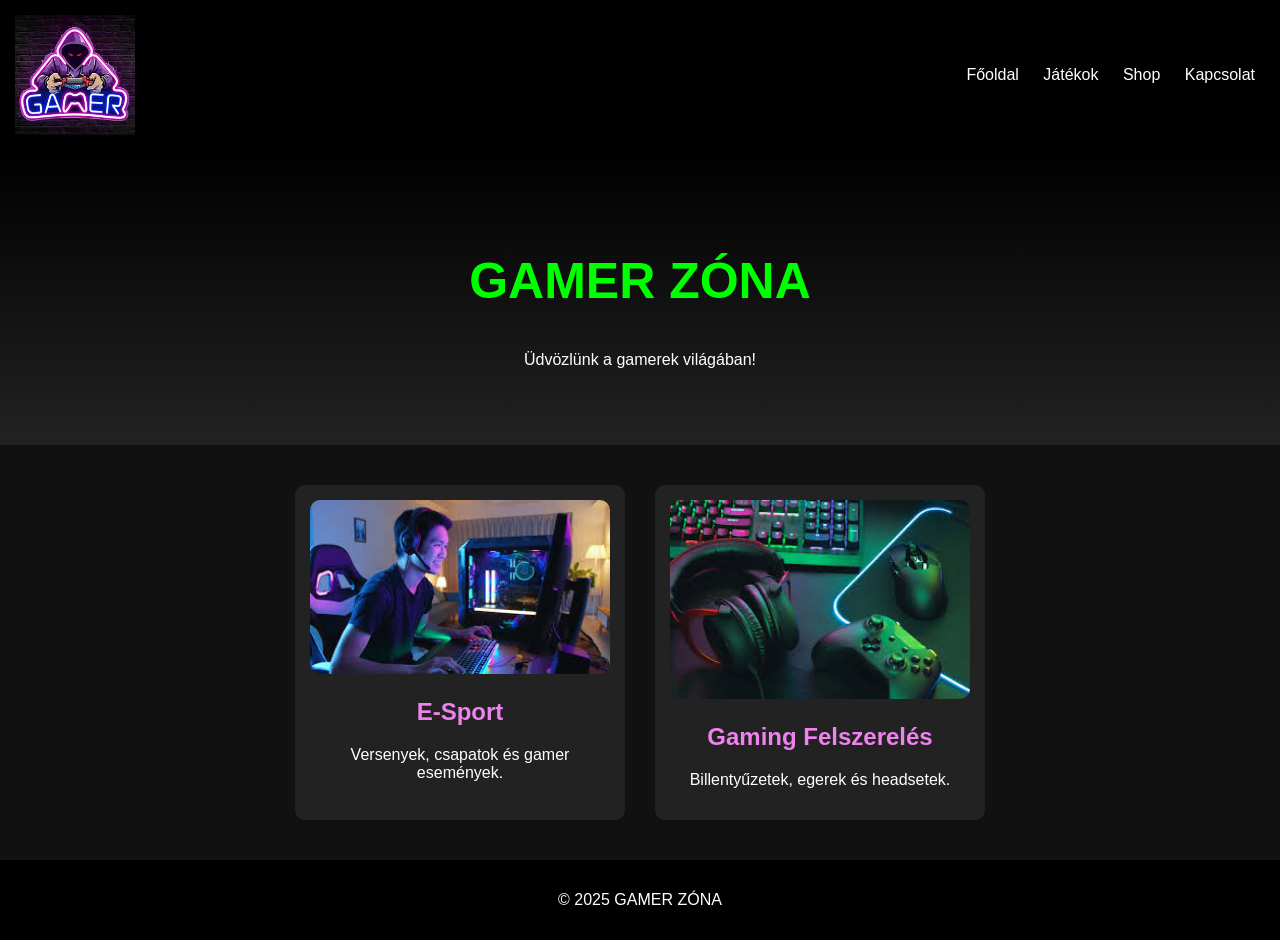
<file: Gamer/index.html>
<!DOCTYPE html>
<html lang="hu">
<head>
    <meta charset="UTF-8">
    <meta name="viewport" content="width=device-width, initial-scale=1.0">
    <title>GAMER ZÓNA</title>
    <link rel="stylesheet" href="style.css">
</head>
<body>

<header>
    <img src="image3.png" alt="Gamer Logo" class="logo">

    <nav>
    <a href="index.html">Főoldal</a>
    <a href="./játékok.html">Játékok</a>
    <a href="shop.html">Shop</a>
    <a href="kapcsolat.html">Kapcsolat</a>
</nav>
</header>

<section class="hero">
    <h1>GAMER ZÓNA</h1>
    <p>Üdvözlünk a gamerek világában!</p>
</section>

<section class="content">

    <div class="card">
        <img src="image2.png" alt="Gaming">
        <h2>E-Sport</h2>
        <p>Versenyek, csapatok és gamer események.</p>
    </div>

    <div class="card">
        <img src="image1.png" alt="Gaming Gear">
        <h2>Gaming Felszerelés</h2>
        <p>Billentyűzetek, egerek és headsetek.</p>
    </div>

</section>

<footer>
    <p>© 2025 GAMER ZÓNA</p>
</footer>
    
</body>
</html>
</file>
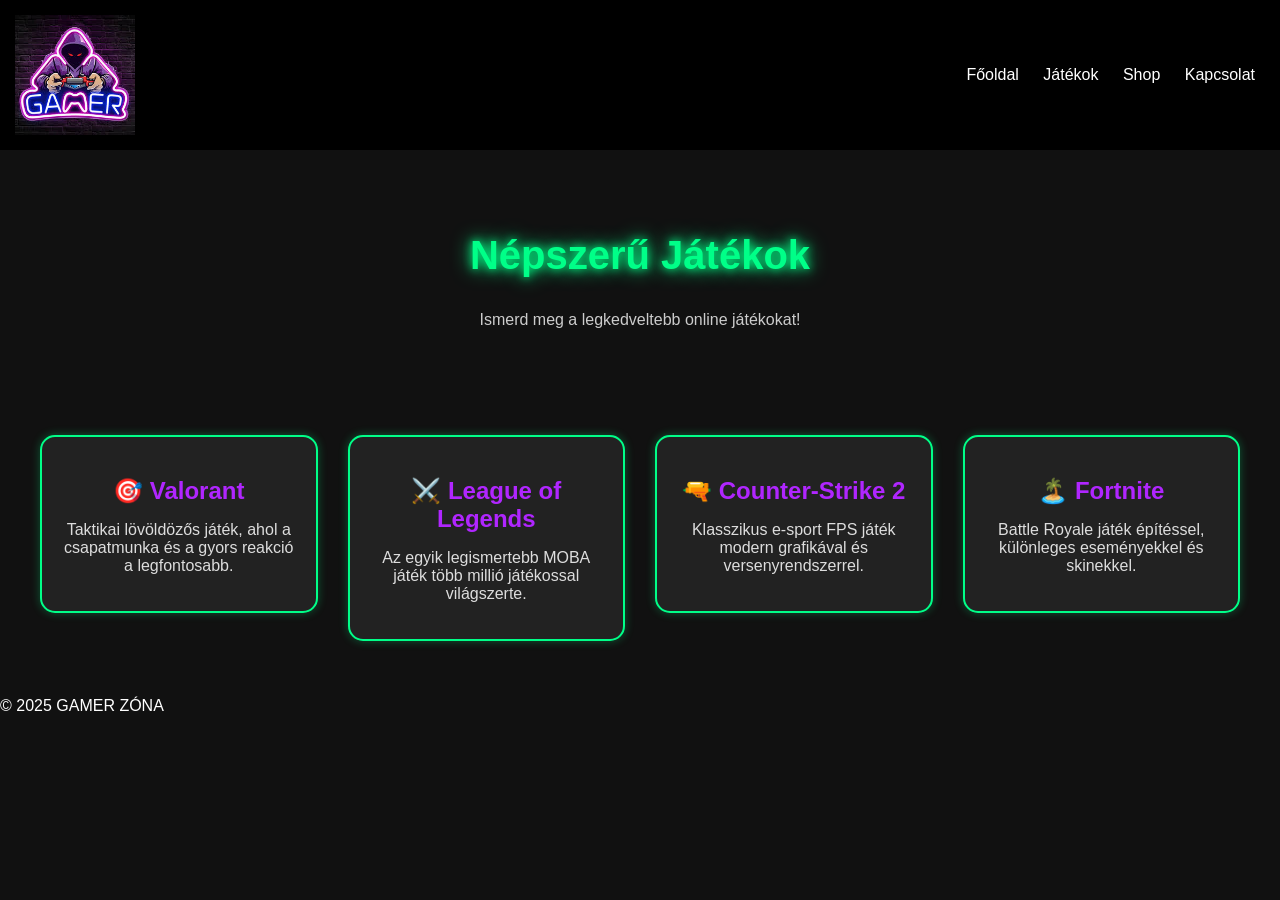
<file: Gamer/játékok.html>
<!DOCTYPE html>
<html lang="hu">
<head>
    <meta charset="UTF-8">
    <meta name="viewport" content="width=device-width, initial-scale=1.0">
    <title>Játékok - GAMER ZÓNA</title>
    <link rel="stylesheet" href="játék.css">
</head>
<body>

<header>
    <img src="image3.png" alt="Logo" class="logo">

       <nav>
        <a href="index.html">Főoldal</a>
        <a href="./játékok.html">Játékok</a>
        <a href="shop.html">Shop</a>
        <a href="kapcsolat.html">Kapcsolat</a>
    </nav>
</header>

<section class="page-title">
    <h1>Népszerű Játékok</h1>
    <p>Ismerd meg a legkedveltebb online játékokat!</p>
</section>

<section class="games">

    <a href="https://en.wikipedia.org/wiki/Valorant" target="_blank">
    <div class="game-card">
        <h2>🎯 Valorant</h2>
        <p>
            Taktikai lövöldözős játék, ahol a csapatmunka és a gyors reakció a legfontosabb.
        </p>
    </div>
    </a>

    <a href="https://hu.wikipedia.org/wiki/League_of_Legends" target="_blank">
        <div class="game-card">
            <h2>⚔️ League of Legends</h2>
            <p>
                Az egyik legismertebb MOBA játék több millió játékossal világszerte.
            </p>
        </div>
    </a>

    <a href="https://en.wikipedia.org/wiki/Counter-Strike_2" target="_blank">
        <div class="game-card">
            <h2>🔫 Counter-Strike 2</h2>
            <p>
                Klasszikus e-sport FPS játék modern grafikával és versenyrendszerrel.
            </p>
        </div>
    </a>

    <a href="https://hu.wikipedia.org/wiki/Fortnite" target="_blank">
        <div class="game-card">
            <h2>🏝️ Fortnite</h2>
            <p>
                Battle Royale játék építéssel, különleges eseményekkel és skinekkel.
            </p>
        </div>
    </a>

</section>

<footer>
    <p>© 2025 GAMER ZÓNA</p>
</footer>

</body>
</html>
</file>
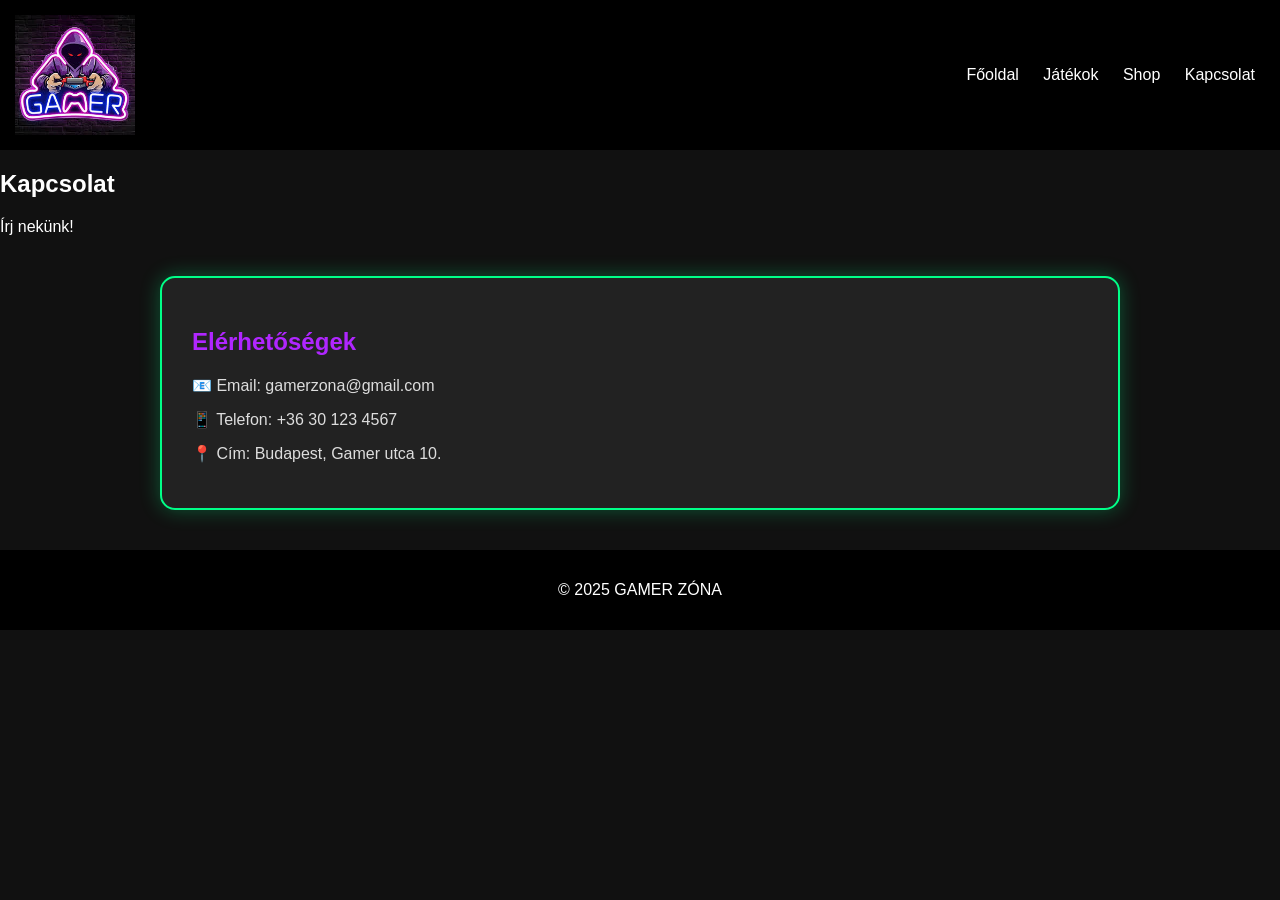
<file: Gamer/kapcsolat.html>
<!DOCTYPE html>
<html lang="hu">
<head>
    <meta charset="UTF-8">
    <meta name="viewport" content="width=device-width, initial-scale=1.0">
    <title>Kapcsolat - GAMER ZÓNA</title>
    <link rel="stylesheet" href="kapcsolat.css">
</head>
<body>

<header>
    <img src="image3.png" alt="Logo" class="logo">

    <nav>
        <a href="index.html">Főoldal</a>
        <a href="./játékok.html">Játékok</a>
        <a href="shop.html">Shop</a>
        <a href="kapcsolat.html">Kapcsolat</a>
    </nav>
</header>

<section class="page-title">
    <h1>Kapcsolat</h1>
    <p>Írj nekünk!</p>
</section>

<section class="contact-box">

    <h2>Elérhetőségek</h2>

    <p>📧 Email: gamerzona@gmail.com</p>
    <p>📱 Telefon: +36 30 123 4567</p>
    <p>📍 Cím: Budapest, Gamer utca 10.</p>

</section>

<footer>
    <p>© 2025 GAMER ZÓNA</p>
</footer>

</body>
</html>
</file>
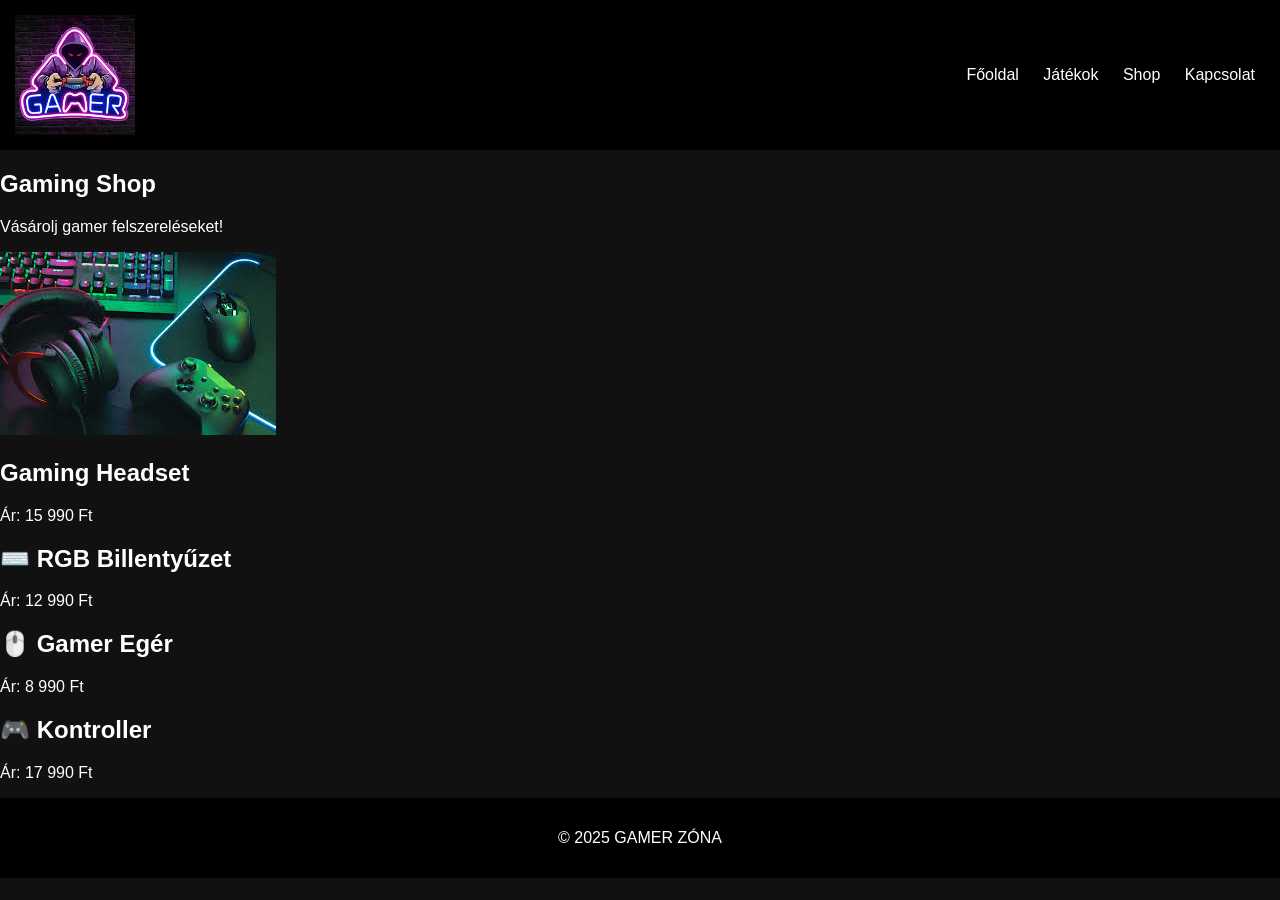
<file: Gamer/shop.html>
<!DOCTYPE html>
<html lang="hu">
<head>
    <meta charset="UTF-8">
    <meta name="viewport" content="width=device-width, initial-scale=1.0">
    <title>Shop - GAMER ZÓNA</title>
    <link rel="stylesheet" href="shop.css">
</head>
<body>

<header>
    <img src="image3.png" alt="Logo" class="logo">

    <nav>
        <a href="index.html">Főoldal</a>
        <a href="./játékok.html">Játékok</a>
        <a href="shop.html">Shop</a>
        <a href="kapcsolat.html">Kapcsolat</a>
    </nav>
</header>

<section class="page-title">
    <h1>Gaming Shop</h1>
    <p>Vásárolj gamer felszereléseket!</p>
</section>

<section class="games">

    <div class="game-card">
        <img src="image1.png" alt="Headset">
        <h2>Gaming Headset</h2>
        <p>Ár: 15 990 Ft</p>
    </div>

    <div class="game-card">
        <h2>⌨️ RGB Billentyűzet</h2>
        <p>Ár: 12 990 Ft</p>
    </div>

    <div class="game-card">
        <h2>🖱️ Gamer Egér</h2>
        <p>Ár: 8 990 Ft</p>
    </div>

    <div class="game-card">
        <h2>🎮 Kontroller</h2>
        <p>Ár: 17 990 Ft</p>
    </div>

</section>

<footer>
    <p>© 2025 GAMER ZÓNA</p>
</footer>

</body>
</html>
</file>
<file: Gamer/style.css>
body{
    margin:0;
    font-family:Arial, sans-serif;
    background-color:#111;
    color:white;
}

header{
    background-color:#000;
    padding:15px;
    display:flex;
    justify-content:space-between;
    align-items:center;
}

.logo{
    width:120px;
}

nav a{
    color:white;
    text-decoration:none;
    margin:0 10px;
}

nav a:hover{
    color:lime;
}

.hero{
    text-align:center;
    padding:60px;
    background:linear-gradient(black,#222);
}

.hero h1{
    color:lime;
    font-size:50px;
}

.content{
    display:flex;
    justify-content:center;
    gap:30px;
    padding:40px;
    flex-wrap:wrap;
}

.card{
    background-color:#222;
    width:300px;
    padding:15px;
    border-radius:10px;
    text-align:center;
}

.card img{
    width:100%;
    border-radius:10px;
}

.card h2{
    color:violet;
}

footer{
    background:black;
    text-align:center;
    padding:15px;
}

.contact-box{
    width:70%;
    margin:40px auto;
    background:#222;
    padding:30px;
    border-radius:15px;
    border:2px solid #00ff88;

    box-shadow:
        0 0 20px rgba(0,255,136,.3);
}

.contact-box h2{
    color:#b026ff;
    margin-bottom:20px;
}

.contact-box p{
    margin:15px 0;
    color:#ddd;
}
</file>
<file: Gamer/játék.css>
.page-title{
    text-align:center;
    padding:50px;
}

.page-title h1{
    color:lime;
    font-size:40px;
}

.games{
    display:grid;
    grid-template-columns:repeat(auto-fit,minmax(250px,1fr));
    gap:20px;
    padding:40px;
}

.game-card{
    background:#222;
    padding:20px;
    border-radius:10px;
    border:2px solid lime;
}

.game-card h2{
    color:violet;
}

.game-card:hover{
    transform:scale(1.05);
    transition:0.3s;
}

.page-title{
    text-align:center;
    padding:50px 20px;
}

.page-title h1{
    font-size:40px;
    color:#00ff88;
    text-shadow:
        0 0 10px #00ff88,
        0 0 20px #00ff88;
}

.page-title p{
    color:#cccccc;
}

.games{
    display:grid;
    grid-template-columns:repeat(auto-fit,minmax(250px,1fr));
    gap:30px;
    padding:40px;
}

.game-card{
    background:#222;
    border:2px solid #00ff88;
    border-radius:15px;
    padding:20px;
    text-align:center;

    box-shadow:
        0 0 10px rgba(0,255,136,0.3);

    transition:0.3s;
}

.game-card:hover{
    transform:translateY(-5px);

    box-shadow:
        0 0 20px #00ff88,
        0 0 40px #b026ff;
}

.game-card h2{
    color:#b026ff;
    margin-bottom:15px;
}

.game-card p{
    color:#dddddd;
}

.game-card img{
    width:100%;
    height:180px;
    object-fit:cover;
    border-radius:10px;
    margin-bottom:15px;

    border:2px solid #00ff88;
}

body{
    margin:0;
    font-family:Arial, sans-serif;
    background-color:#111;
    color:white;
}

header{
    background-color:#000;
    padding:15px;
    display:flex;
    justify-content:space-between;
    align-items:center;
}

.logo{
    width:120px;
}

nav a{
    color:white;
    text-decoration:none;
    margin:0 10px;
}

nav a:hover{
    color:lime;
}

a{
    text-decoration:none;
}
</file>
<file: Gamer/kapcsolat.css>
body{
    margin:0;
    font-family:Arial, sans-serif;
    background-color:#111;
    color:white;
}

header{
    background-color:#000;
    padding:15px;
    display:flex;
    justify-content:space-between;
    align-items:center;
}

.logo{
    width:120px;
}

nav a{
    color:white;
    text-decoration:none;
    margin:0 10px;
}

nav a:hover{
    color:lime;
}

.hero{
    text-align:center;
    padding:60px;
    background:linear-gradient(black,#222);
}

.hero h1{
    color:lime;
    font-size:50px;
}

.content{
    display:flex;
    justify-content:center;
    gap:30px;
    padding:40px;
    flex-wrap:wrap;
}

.card{
    background-color:#222;
    width:300px;
    padding:15px;
    border-radius:10px;
    text-align:center;
}

.card img{
    width:100%;
    border-radius:10px;
}

.card h2{
    color:violet;
}

footer{
    background:black;
    text-align:center;
    padding:15px;
}

.contact-box{
    width:70%;
    margin:40px auto;
    background:#222;
    padding:30px;
    border-radius:15px;
    border:2px solid #00ff88;

    box-shadow:
        0 0 20px rgba(0,255,136,.3);
}

.contact-box h2{
    color:#b026ff;
    margin-bottom:20px;
}

.contact-box p{
    margin:15px 0;
    color:#ddd;
}
</file>
<file: Gamer/shop.css>
body{
    margin:0;
    font-family:Arial, sans-serif;
    background-color:#111;
    color:white;
}

header{
    background-color:#000;
    padding:15px;
    display:flex;
    justify-content:space-between;
    align-items:center;
}

.logo{
    width:120px;
}

nav a{
    color:white;
    text-decoration:none;
    margin:0 10px;
}

nav a:hover{
    color:lime;
}

.hero{
    text-align:center;
    padding:60px;
    background:linear-gradient(black,#222);
}

.hero h1{
    color:lime;
    font-size:50px;
}

.content{
    display:flex;
    justify-content:center;
    gap:30px;
    padding:40px;
    flex-wrap:wrap;
}

.card{
    background-color:#222;
    width:300px;
    padding:15px;
    border-radius:10px;
    text-align:center;
}

.card img{
    width:100%;
    border-radius:10px;
}

.card h2{
    color:violet;
}

footer{
    background:black;
    text-align:center;
    padding:15px;
}

.contact-box{
    width:70%;
    margin:40px auto;
    background:#222;
    padding:30px;
    border-radius:15px;
    border:2px solid #00ff88;

    box-shadow:
        0 0 20px rgba(0,255,136,.3);
}

.contact-box h2{
    color:#b026ff;
    margin-bottom:20px;
}

.contact-box p{
    margin:15px 0;
    color:#ddd;
}
</file>
